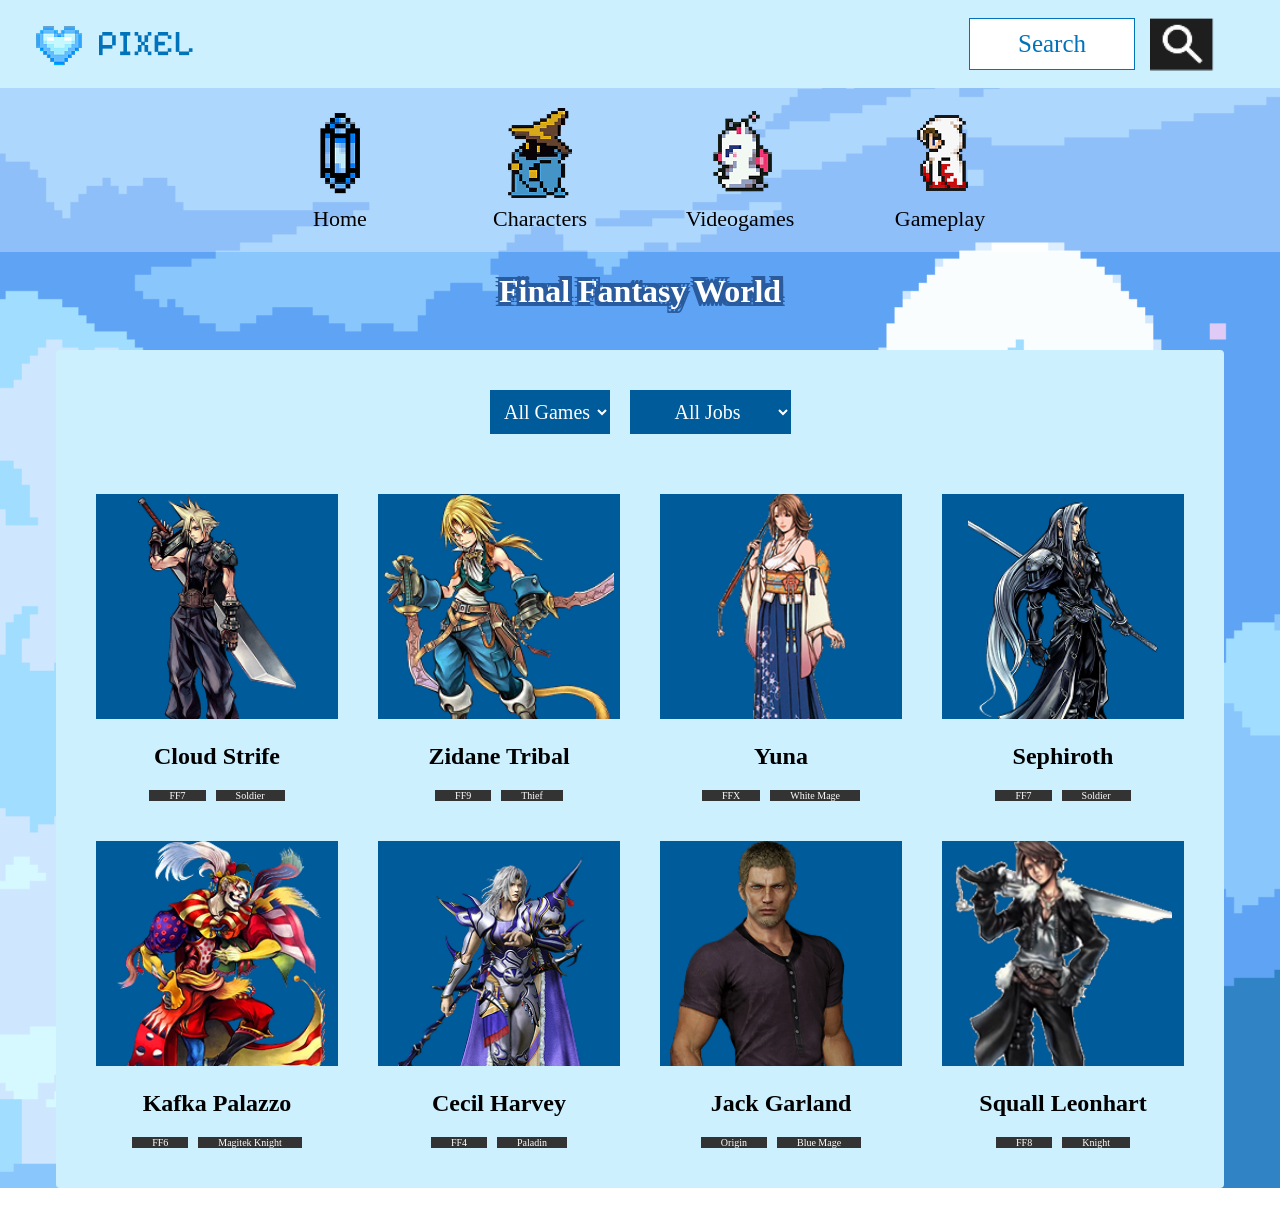
<file: finalfantasydex/index.html>
<!DOCTYPE html>
<html lang="en">
<head>
    <meta charset="UTF-8">
    <meta name="viewport" content="width=device-width, initial-scale=1.0">
    <title>Final Fantasy</title>
    <link rel = "stylesheet" href = "style.css">

</head>
<body>
    <div id = "page">
        <header id ="headnav">
                <div class="logo-section">
                    <img src = "logo.png" id = "logo">
                    <img src = "PIXEL.png" id = "logofont">
                </div>
                <div class="search-section">
                <input type= "text" id = "searchbar" placeholder="Search">
                <img src  = "search.png" id = "searchlogo">
                </div>


        </header>
            <nav id ="secondnav">
                <a href="#">
                <img src = "home.png" alt = "Home">
                <span>Home</span>
                </a>
                
                <a href="#">
                <img src = "characters.png" alt = "Characters">
                <span>Characters</span>
                </a>           
                
                <a href="#">
                <img src = "videogames.png" alt = "Videogames">
                <span>Videogames</span>
                </a>            
                
                <a href="#">
                <img src = "gameplay.png" alt = "Gameplay">
                <span>Gameplay</span>
                </a>

            </nav>
        <h1 id="title"> Final Fantasy World</h1>

    <section id = "selection">
    <div class = "filters">
        <select id = "gameFilter">
            <option value = "all"> All Games </option>
        </select>
        <select id = "jobFilter">
            <option value = "all"> All Jobs </option>
            </select>
        </div>
        <div class ="character-grid">
        <!--
            <div class ="character">
                <img src= "zidane.png" alt ="Zidane">
                <h2>Zidane Tribal</h2>

                <div class = "tags">
                    <span class = "game">
                        <p>FF9</p>

                    </span>
                    <span class = "job">
                        <p>Thief</p>
                    
                    </span>
                </div>
            </div>

            <div class ="character">
                <img src= "cloud.png" alt ="Cloud">
                <h2>Cloud Strife</h2>

                <div class = "tags">
                    <span class = "game">
                        <p>FF7</p>

                    </span>
                    <span class = "job">
                        <p>Soldier</p>
                    
                    </span>
                </div>
            </div>

            <div class ="character">
                <img src= "yuna.png" alt ="Yuna">
                <h2>Yuna</h2>

                <div class = "tags">
                    <span class = "game">
                        <p>FFX</p>

                    </span>
                    <span class = "job">
                        <p>White Mage</p>
                    
                    </span>
                </div>
            </div>

            <div class ="character">
                <img src= "sephiroth.png" alt ="Sephiroth">
                <h2>Sephiroth</h2>

                <div class = "tags">
                    <span class = "game">
                        <p>FF7</p>

                    </span>
                    <span class = "job">
                        <p>Soldier</p>
            
            
        
                    </span>
                </div>
            </div>
        -->
        

        </div>
    </section>
</div>

    
    <script src = "app.js"> </script>
</body>
</html>
</file>
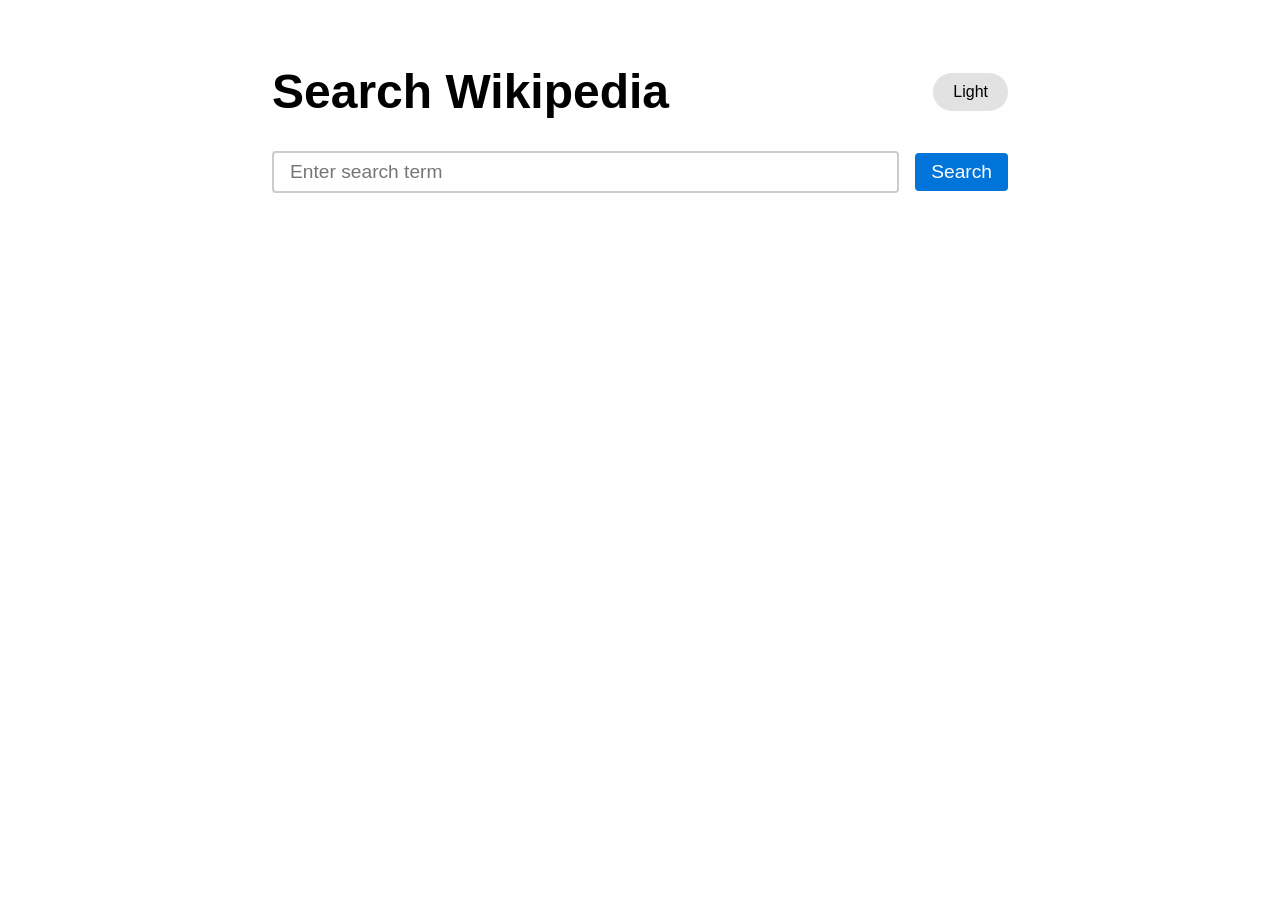
<file: javascriptproject/wiki/index.html>
<!DOCTYPE html>
<html lang="en">
<head>
    <meta charset="UTF-8">
    <meta name="viewport" content="width=device-width, initial-scale=1.0">
    <title>Wikipedia</title>
    <!-- Link to external stylesheet -->
    <link rel = "stylesheet" href = "style.css">
</head>
<body>
    <!-- Main container -->
    <div class = "container">
        <!-- Header section with title and theme toggler -->
        <div class = "header-container">
            <h1> Search Wikipedia</h1>
            <!-- Theme toggle button -->
            <span id = "theme-toggler"> Light</span>
        </div>

        <!-- Search form -->
        <form id = "search-form">
            <input type = "text" id = "search-input" placeholder = "Enter search term">
            <button type = "submit"> Search </button>
        </form>
        <!-- Container for displaying search results -->
        <div id ="search-results"></div>
    </div>

    <!-- Link to external JavaScript file -->
    <script src = "index.js"> </script>
</body>
</html>
</file>
<file: finalfantasydex/style.css>
#headnav {

    display: flex;

    justify-content: space-between;

    align-items: center;

    background:#CDF0FF;
}

.logo-section {

    display: flex;

    align-items: center;
    margin-left: 30px;

    gap: 10px;
}

.search-section {

    display: flex;

    align-items: center;

    margin-right: 50px;
}

#searchbar {

    padding: 10px 12px;

    width: 140px;

    height: 30px;

    border: 1px solid #0073BA;

    text-align: center;

    font-size: 25px;

    font-family: Pixelify Sans;

    color:#0073BA;
}


#searchbar::placeholder
{
color: #0073BA;

}

#searchlogo {

    width: 70px;

    height: 68px;

    padding: 10px;

    margin-left: 5px;

}

#secondnav
{
    display: flex;

    justify-content: center;

    gap: 60px;

    background-color: rgba(255,255,255,0.3);

    padding: 20px 0;

}

nav a {

    display: flex;

    width: 140px;

    flex-direction: column;

    align-items: center;

    color: black;

    font-family: Pixelify Sans;

    font-size: 22px;

    justify-content: center;

    text-decoration: none;

}

nav img {

    width: 90px;
    height: 90px;

    object-fit: contain;

    image-rendering: pixelated;

    margin-bottom: 8px;


}

body
{


    margin: 0;
}

#page 
{
    background-image: url("background.png");

    background-position: center;

    background-size: cover;

    background-repeat: no-repeat;


}

#title{
    text-align: center;
    font-family: Pixelify Sans;
    color: white;

    text-shadow:
        4px 0 #295b9e,
       -4px 0 #295b9e,
        0 4px #295b9e,
        0 -4px #295b9e,

        4px 4px #295b9e,
       -4px -4px #295b9e,
        4px -4px #295b9e,
       -4px 4px #295b9e; 
    margin-bottom: 40px;
    
}

#selection{

    width: 85%;

    margin: 40px auto;

    background: #CDF0FF;

    padding: 40px;

    border-radius: 4px;
}

.character-grid {

    display: grid;

    grid-template-columns: repeat(4, 1fr);

    gap: 40px;

    scroll-behavior: smooth;
}

.character {

    text-align: center;

    font-family: Pixelify Sans;
}

.character.fade-in {

    opacity: 0;

    transition: opacity 0.8s ease; /* Slow fade-in over 0.8 seconds */

}

.character.fade-in.visible {

    opacity: 1;

}

.character img {

    width: 100%;

    height: 225px;

    object-fit: contain;

    background: #005b9a;


}

.tags {

    display: flex;

    justify-content: center;

    gap: 10px;
}

.tags span {

    background: #333;

    color: white;

    padding: 0px 20px;

    font-size: 10px;

    font-family: Pixelify Sans;
}



.filters {
    display: flex;
    justify-content: center;
    gap: 20px;
    margin-bottom: 60px
}

.filters select {
    padding: 10px;

    padding-right: 3px;

    font-family: Pixelify Sans;

    text-align: center;

    font-size: 20px;

    background: #005b9a;

    color: white;

    border: none;
}
</file>
<file: javascriptproject/wiki/style.css>
/* Global styles */
* {
  box-sizing: border-box;
}

/* Body and typography */
body {
  font-family: Arial, sans-serif;
  margin: 0;
  padding: 0;
}

/* Main container */
.container {
  max-width: 800px;
  margin: 0 auto;
  padding: 2rem;
}

/* Page heading */
h1 {
  font-size: 3rem;
  margin-bottom: 2rem;
}

/* Search form styling */
#search-form {
  display: flex;
  justify-content: center;
  align-items: center;
  margin-bottom: 2rem;
}

/* Search input field */
#search-input {
  font-size: 1.2rem;
  padding: 0.5rem 1rem;
  margin-right: 1rem;
  border: 2px solid #ccc;
  border-radius: 0.25rem;
  flex-grow: 1;
}

/* Search input focus state */
#search-input:focus {
  outline: none;
  border-color: #0074d9;
}

/* Submit button styling */
button[type="submit"] {
  font-size: 1.2rem;
  padding: 0.5rem 1rem;
  background-color: #0074d9;
  color: #fff;
  border: none;
  border-radius: 0.25rem;
  cursor: pointer;
}

/* Submit button hover state */
button[type="submit"]:hover {
  background-color: #0063ad;
}

/* Search results container */
#search-results {
  margin-bottom: 2rem;
}

/* Individual result item */
.result-item {
  margin-bottom: 1rem;
}

/* Result title styling */
.result-title {
  font-size: 1.5rem;
  margin-top: 0;
}

/* Result link styling */
.result-link {
  display: block;
  font-size: 1.2rem;
  margin-bottom: 0.5rem;
  color: #0074d9;
}

/* Result link hover state */
.result-link:hover {
  text-decoration: underline;
}

/* Result snippet styling */
.result-snippet {
  margin-top: 0;
}

/* Loading spinner */
.spinner {
  display: flex;
  justify-content: center;
  align-items: center;
  font-size: 2rem;
  height: 10rem;
}

/* Dark theme styles */
.header-container {
  display: flex;
  justify-content: space-between;
  align-items: center;
}

/* Theme toggle button */
#theme-toggler {
  border: none;
  background: transparent;
  cursor: pointer;
  background: #e2e2e2;
  padding: 10px 20px;
  border-radius: 100px;
}

/* Dark theme background and text */
.dark-theme {
  background-color: #282c34;
  color: #fff;
}

/* Dark theme search input */
.dark-theme #search-input {
  background-color: #454545;
  color: #fff;
  border-color: #fff;
}

/* Dark theme search input focus */
.dark-theme #search-input:focus {
  border-color: #0074d9;
}

/* Dark theme submit button */
.dark-theme button[type="submit"] {
  background-color: #0074d9;
}

/* Dark theme result links */
.dark-theme .result-link,
.dark-theme .result-link:hover {
  color: #90caf9;
}
</file>
